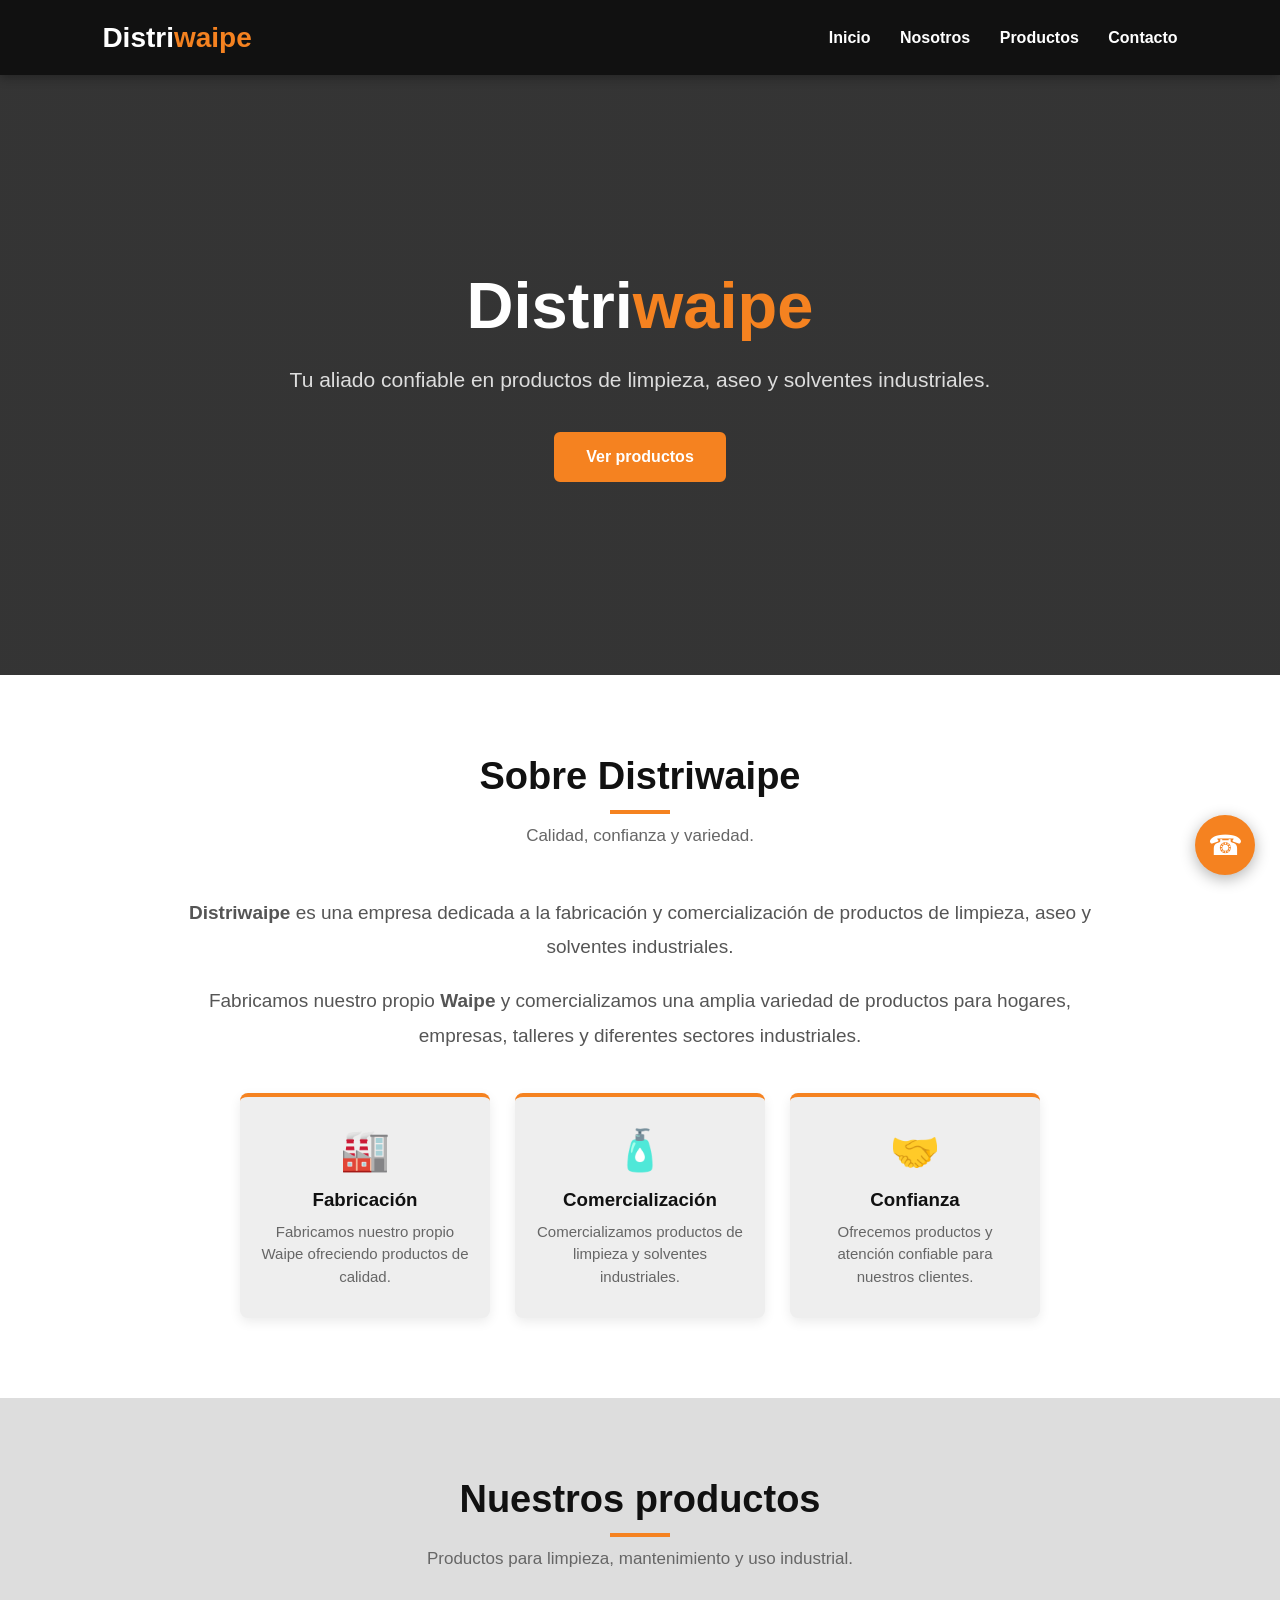
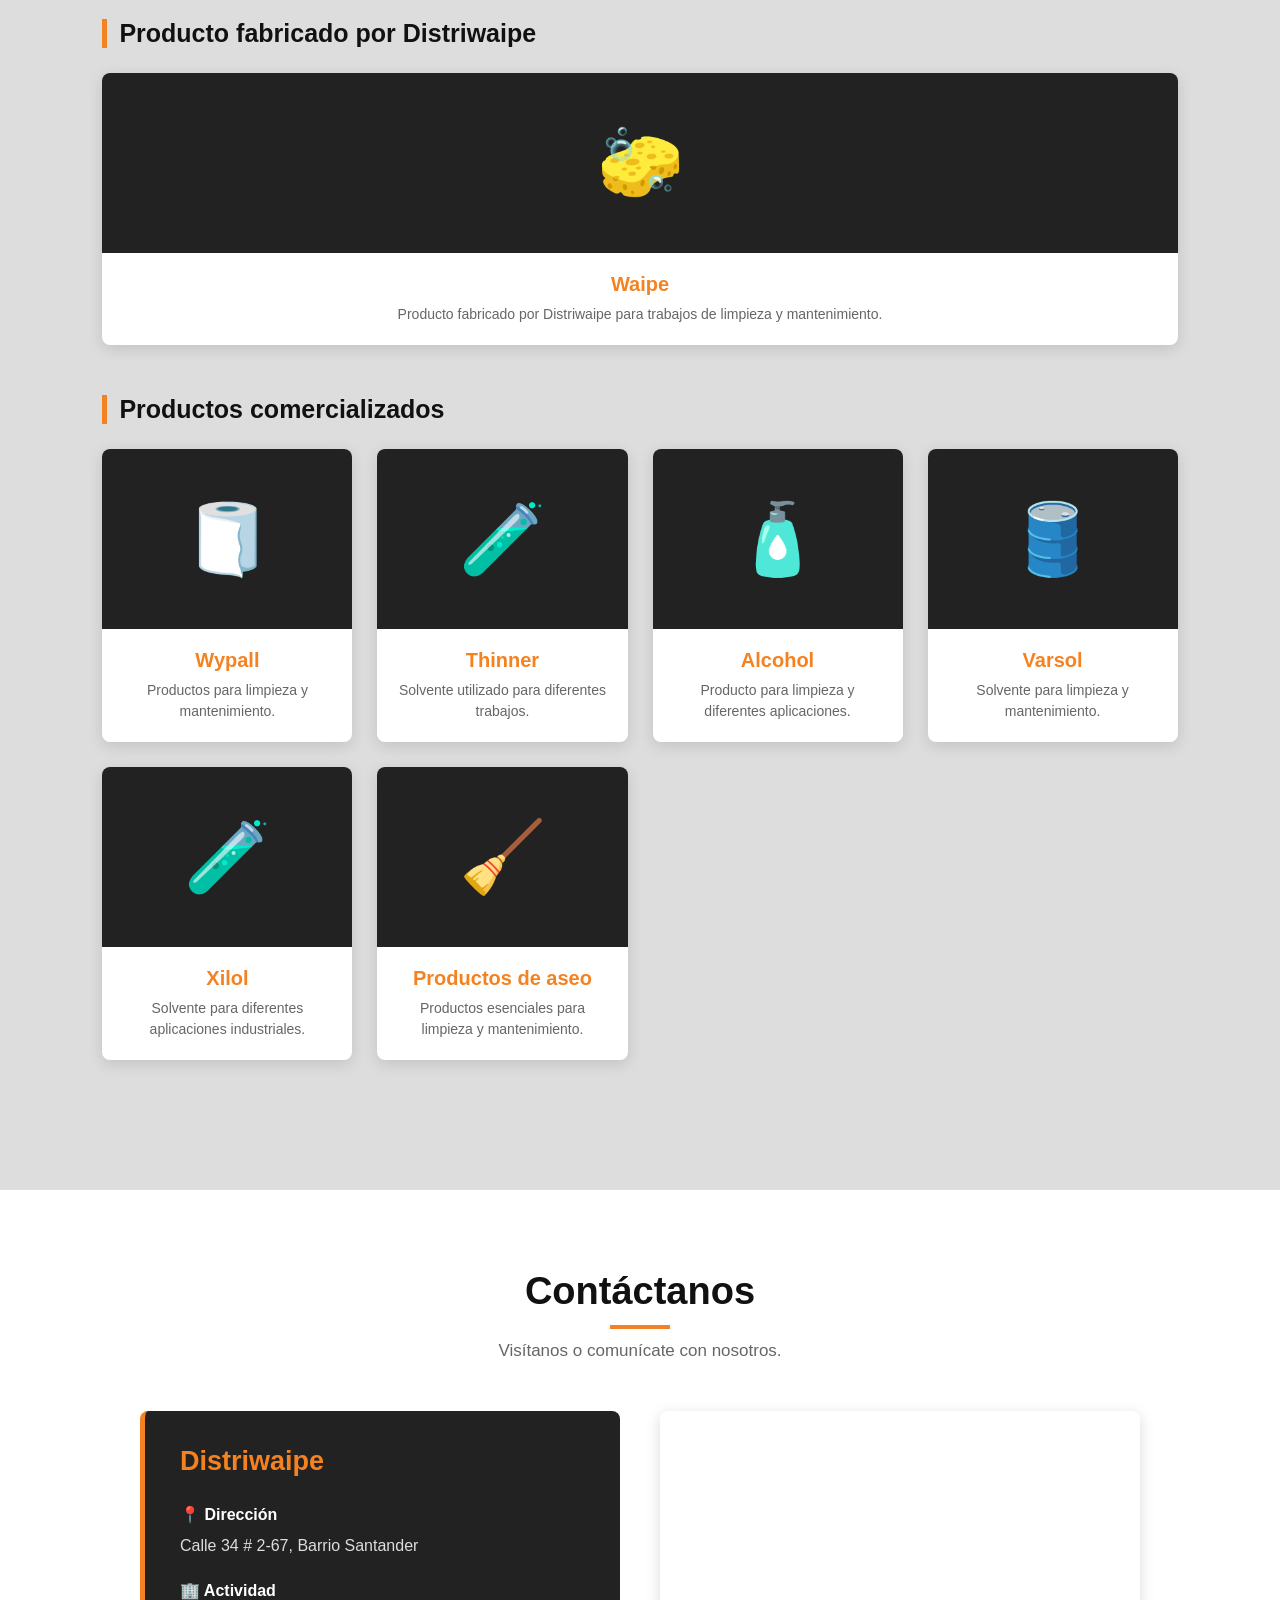
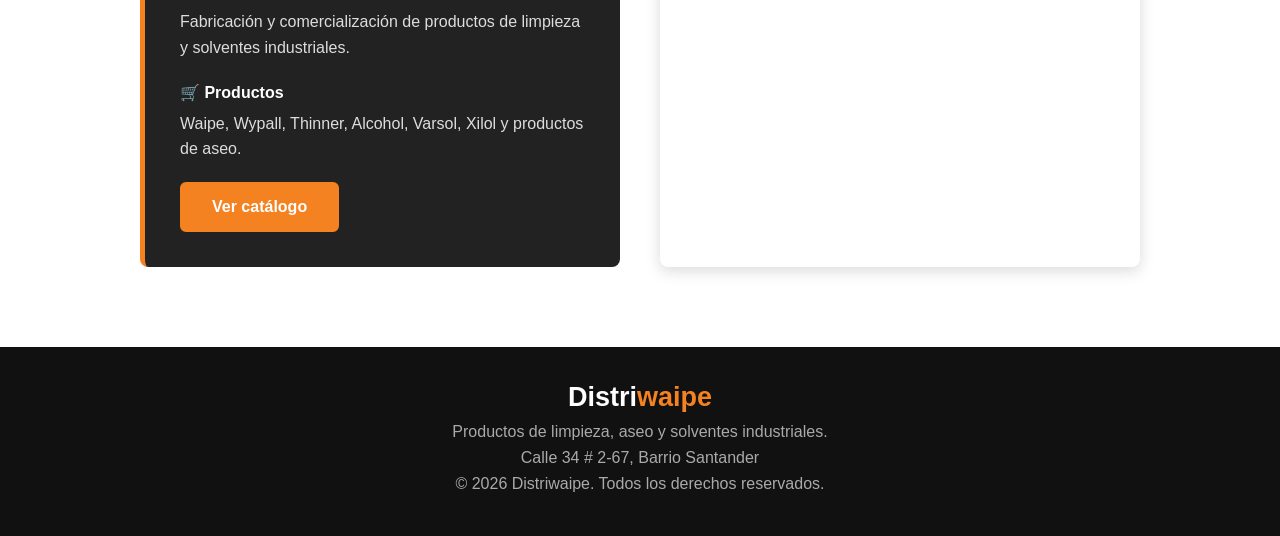
<file: Distri-waipe.html>
<!DOCTYPE html>
<html lang="es">
<head>
    <meta charset="UTF-8">
    <meta name="viewport" content="width=device-width, initial-scale=1.0">

    <title>Distriwaipe | Productos de Limpieza</title>

    <style>

        * {
            margin: 0;
            padding: 0;
            box-sizing: border-box;
            font-family: Arial, Helvetica, sans-serif;
        }

        html {
            scroll-behavior: smooth;
        }

        body {
            background-color: #eeeeee;
            color: #222222;
        }

        /* ================= HEADER ================= */

        header {
            background-color: #111111;
            height: 75px;

            display: flex;
            align-items: center;
            justify-content: space-between;

            padding: 0 8%;

            position: sticky;
            top: 0;
            z-index: 1000;

            box-shadow: 0 3px 10px rgba(0,0,0,0.3);
        }

        .logo {
            font-size: 28px;
            font-weight: bold;
            color: #ffffff;
        }

        .logo span {
            color: #f58220;
        }

        nav a {
            text-decoration: none;
            color: #ffffff;

            margin-left: 25px;

            font-weight: bold;

            transition: 0.3s;
        }

        nav a:hover {
            color: #f58220;
        }


        /* ================= INICIO ================= */

        .inicio {

            min-height: 600px;

            background:
                linear-gradient(
                    rgba(0,0,0,0.78),
                    rgba(0,0,0,0.78)
                ),
                url("https://images.unsplash.com/photo-1583947215259-38e31be8751f?auto=format&fit=crop&w=1600&q=80");

            background-size: cover;
            background-position: center;

            display: flex;

            align-items: center;
            justify-content: center;

            text-align: center;

            color: white;

            padding: 40px 20px;
        }

        .inicio-contenido {
            max-width: 850px;
        }

        .inicio h1 {
            font-size: 65px;
            margin-bottom: 20px;
        }

        .inicio h1 span {
            color: #f58220;
        }

        .inicio p {
            font-size: 21px;
            line-height: 1.6;

            margin-bottom: 35px;

            color: #dddddd;
        }


        /* ================= BOTONES ================= */

        .boton {

            display: inline-block;

            background-color: #f58220;

            color: white;

            padding: 14px 30px;

            border-radius: 6px;

            text-decoration: none;

            font-weight: bold;

            transition: 0.3s;

            border: 2px solid #f58220;
        }

        .boton:hover {

            background-color: transparent;

            color: #f58220;

            transform: translateY(-3px);
        }


        /* ================= SECCIONES ================= */

        section {
            padding: 80px 8%;
        }

        .titulo {
            text-align: center;
            margin-bottom: 50px;
        }

        .titulo h2 {

            font-size: 38px;

            color: #111111;

            margin-bottom: 12px;
        }

        .titulo h2::after {

            content: "";

            display: block;

            width: 60px;
            height: 4px;

            background-color: #f58220;

            margin: 12px auto 0;
        }

        .titulo p {

            color: #666666;

            font-size: 17px;
        }


        /* ================= NOSOTROS ================= */

        .nosotros {
            background-color: #ffffff;
        }

        .nosotros-contenido {

            max-width: 950px;

            margin: auto;

            text-align: center;
        }

        .nosotros-contenido > p {

            font-size: 19px;

            line-height: 1.8;

            color: #555555;
        }

        .destacados {

            display: flex;

            justify-content: center;

            gap: 25px;

            margin-top: 40px;

            flex-wrap: wrap;
        }

        .destacado {

            width: 250px;

            padding: 30px 20px;

            border-radius: 8px;

            background-color: #eeeeee;

            border-top: 4px solid #f58220;

            box-shadow: 0 4px 12px rgba(0,0,0,0.08);

            transition: 0.3s;
        }

        .destacado:hover {

            transform: translateY(-5px);

            box-shadow: 0 8px 20px rgba(0,0,0,0.15);
        }

        .destacado .icono {

            font-size: 40px;

            margin-bottom: 15px;
        }

        .destacado h3 {

            color: #111111;

            margin-bottom: 10px;
        }

        .destacado p {

            color: #666666;

            font-size: 15px;

            line-height: 1.5;
        }


        /* ================= PRODUCTOS ================= */

        .productos {
            background-color: #dddddd;
        }

        .categoria {
            margin-bottom: 50px;
        }

        .categoria h3 {

            color: #111111;

            font-size: 25px;

            margin-bottom: 25px;

            border-left: 5px solid #f58220;

            padding-left: 12px;
        }

        .productos-grid {

            display: grid;

            grid-template-columns:
                repeat(auto-fit, minmax(210px, 1fr));

            gap: 25px;
        }

        .producto {

            background-color: #ffffff;

            border-radius: 8px;

            overflow: hidden;

            box-shadow:
                0 4px 15px rgba(0,0,0,0.12);

            transition: 0.3s;
        }

        .producto:hover {

            transform: translateY(-7px);

            box-shadow:
                0 8px 25px rgba(0,0,0,0.2);
        }

        .producto-imagen {

            height: 180px;

            background-color: #222222;

            display: flex;

            align-items: center;

            justify-content: center;

            font-size: 70px;
        }

        .producto-info {

            padding: 20px;

            text-align: center;
        }

        .producto-info h4 {

            font-size: 20px;

            margin-bottom: 8px;

            color: #f58220;
        }

        .producto-info p {

            color: #666666;

            font-size: 14px;

            line-height: 1.5;
        }


        /* ================= CONTACTO ================= */

        .contacto {
            background-color: #ffffff;
        }

        .contacto-contenido {

            display: grid;

            grid-template-columns: 1fr 1fr;

            gap: 40px;

            max-width: 1000px;

            margin: auto;
        }

        .contacto-info {

            background-color: #222222;

            color: white;

            padding: 35px;

            border-radius: 8px;

            border-left: 5px solid #f58220;
        }

        .contacto-info h3 {

            color: #f58220;

            font-size: 27px;

            margin-bottom: 25px;
        }

        .dato {

            margin-bottom: 20px;

            line-height: 1.6;

            color: #dddddd;
        }

        .dato strong {

            display: block;

            color: #ffffff;

            margin-bottom: 5px;
        }


        /* ================= MAPA ================= */

        .mapa {

            border-radius: 8px;

            overflow: hidden;

            min-height: 350px;

            box-shadow:
                0 4px 15px rgba(0,0,0,0.15);
        }

        .mapa iframe {

            width: 100%;

            height: 100%;

            min-height: 350px;

            border: 0;
        }


        /* ================= FOOTER ================= */

        footer {

            background-color: #111111;

            color: white;

            text-align: center;

            padding: 35px 20px;
        }

        footer h3 {

            font-size: 27px;

            margin-bottom: 10px;
        }

        footer h3 span {
            color: #f58220;
        }

        footer p {

            color: #aaaaaa;

            margin-bottom: 8px;
        }


        /* ================= WHATSAPP ================= */

        .whatsapp {

            position: fixed;

            right: 25px;

            bottom: 25px;

            width: 60px;

            height: 60px;

            background-color: #f58220;

            border-radius: 50%;

            display: flex;

            justify-content: center;

            align-items: center;

            color: white;

            font-size: 28px;

            text-decoration: none;

            box-shadow:
                0 4px 15px rgba(0,0,0,0.3);

            z-index: 2000;

            transition: 0.3s;
        }

        .whatsapp:hover {

            transform: scale(1.1);

            background-color: #ff963d;
        }


        /* ================= RESPONSIVE ================= */

        @media (max-width: 768px) {

            header {

                height: auto;

                padding: 20px;

                flex-direction: column;

                gap: 15px;
            }

            nav a {

                margin: 0 7px;

                font-size: 14px;
            }

            .inicio h1 {

                font-size: 45px;
            }

            .inicio p {

                font-size: 17px;
            }

            .contacto-contenido {

                grid-template-columns: 1fr;
            }

            section {

                padding: 60px 5%;
            }
        }

    </style>
</head>


<body>


    <!-- ================= HEADER ================= -->

    <header>

        <div class="logo">
            Distri<span>waipe</span>
        </div>

        <nav>

            <a href="#inicio">Inicio</a>

            <a href="#nosotros">Nosotros</a>

            <a href="#productos">Productos</a>

            <a href="#contacto">Contacto</a>

        </nav>

    </header>



    <!-- ================= INICIO ================= -->

    <section class="inicio" id="inicio">

        <div class="inicio-contenido">

            <h1>
                Distri<span>waipe</span>
            </h1>

            <p>
                Tu aliado confiable en productos de limpieza,
                aseo y solventes industriales.
            </p>

            <a href="#productos" class="boton">
                Ver productos
            </a>

        </div>

    </section>



    <!-- ================= NOSOTROS ================= -->

    <section class="nosotros" id="nosotros">

        <div class="titulo">

            <h2>Sobre Distriwaipe</h2>

            <p>
                Calidad, confianza y variedad.
            </p>

        </div>


        <div class="nosotros-contenido">

            <p>

                <strong>Distriwaipe</strong> es una empresa dedicada
                a la fabricación y comercialización de productos
                de limpieza, aseo y solventes industriales.

            </p>

            <p style="margin-top: 20px;">

                Fabricamos nuestro propio <strong>Waipe</strong>
                y comercializamos una amplia variedad de productos
                para hogares, empresas, talleres y diferentes
                sectores industriales.

            </p>


            <div class="destacados">


                <div class="destacado">

                    <div class="icono">
                        🏭
                    </div>

                    <h3>
                        Fabricación
                    </h3>

                    <p>
                        Fabricamos nuestro propio Waipe
                        ofreciendo productos de calidad.
                    </p>

                </div>


                <div class="destacado">

                    <div class="icono">
                        🧴
                    </div>

                    <h3>
                        Comercialización
                    </h3>

                    <p>
                        Comercializamos productos de limpieza
                        y solventes industriales.
                    </p>

                </div>


                <div class="destacado">

                    <div class="icono">
                        🤝
                    </div>

                    <h3>
                        Confianza
                    </h3>

                    <p>
                        Ofrecemos productos y atención confiable
                        para nuestros clientes.
                    </p>

                </div>


            </div>

        </div>

    </section>



    <!-- ================= PRODUCTOS ================= -->

    <section class="productos" id="productos">

        <div class="titulo">

            <h2>
                Nuestros productos
            </h2>

            <p>
                Productos para limpieza, mantenimiento
                y uso industrial.
            </p>

        </div>



        <!-- PRODUCTO FABRICADO -->

        <div class="categoria">

            <h3>
                Producto fabricado por Distriwaipe
            </h3>


            <div class="productos-grid">


                <div class="producto">

                    <div class="producto-imagen">
                        🧽
                    </div>

                    <div class="producto-info">

                        <h4>
                            Waipe
                        </h4>

                        <p>
                            Producto fabricado por Distriwaipe
                            para trabajos de limpieza y mantenimiento.
                        </p>

                    </div>

                </div>


            </div>

        </div>



        <!-- PRODUCTOS COMERCIALIZADOS -->

        <div class="categoria">

            <h3>
                Productos comercializados
            </h3>


            <div class="productos-grid">


                <div class="producto">

                    <div class="producto-imagen">
                        🧻
                    </div>

                    <div class="producto-info">

                        <h4>
                            Wypall
                        </h4>

                        <p>
                            Productos para limpieza
                            y mantenimiento.
                        </p>

                    </div>

                </div>



                <div class="producto">

                    <div class="producto-imagen">
                        🧪
                    </div>

                    <div class="producto-info">

                        <h4>
                            Thinner
                        </h4>

                        <p>
                            Solvente utilizado para
                            diferentes trabajos.
                        </p>

                    </div>

                </div>



                <div class="producto">

                    <div class="producto-imagen">
                        🧴
                    </div>

                    <div class="producto-info">

                        <h4>
                            Alcohol
                        </h4>

                        <p>
                            Producto para limpieza
                            y diferentes aplicaciones.
                        </p>

                    </div>

                </div>



                <div class="producto">

                    <div class="producto-imagen">
                        🛢️
                    </div>

                    <div class="producto-info">

                        <h4>
                            Varsol
                        </h4>

                        <p>
                            Solvente para limpieza
                            y mantenimiento.
                        </p>

                    </div>

                </div>



                <div class="producto">

                    <div class="producto-imagen">
                        🧪
                    </div>

                    <div class="producto-info">

                        <h4>
                            Xilol
                        </h4>

                        <p>
                            Solvente para diferentes
                            aplicaciones industriales.
                        </p>

                    </div>

                </div>



                <div class="producto">

                    <div class="producto-imagen">
                        🧹
                    </div>

                    <div class="producto-info">

                        <h4>
                            Productos de aseo
                        </h4>

                        <p>
                            Productos esenciales para
                            limpieza y mantenimiento.
                        </p>

                    </div>

                </div>


            </div>

        </div>

    </section>



    <!-- ================= CONTACTO ================= -->

    <section class="contacto" id="contacto">

        <div class="titulo">

            <h2>
                Contáctanos
            </h2>

            <p>
                Visítanos o comunícate con nosotros.
            </p>

        </div>


        <div class="contacto-contenido">


            <div class="contacto-info">

                <h3>
                    Distriwaipe
                </h3>


                <div class="dato">

                    <strong>
                        📍 Dirección
                    </strong>

                    Calle 34 # 2-67,
                    Barrio Santander

                </div>


                <div class="dato">

                    <strong>
                        🏢 Actividad
                    </strong>

                    Fabricación y comercialización
                    de productos de limpieza
                    y solventes industriales.

                </div>


                <div class="dato">

                    <strong>
                        🛒 Productos
                    </strong>

                    Waipe, Wypall, Thinner, Alcohol,
                    Varsol, Xilol y productos de aseo.

                </div>


                <a href="#productos" class="boton">
                    Ver catálogo
                </a>

            </div>



            <div class="mapa">

                <iframe
                    src="https://www.google.com/maps?q=Calle%2034%20%232-67%20Barrio%20Santander&output=embed"
                    loading="lazy">
                </iframe>

            </div>


        </div>

    </section>



    <!-- ================= FOOTER ================= -->

    <footer>

        <h3>
            Distri<span>waipe</span>
        </h3>

        <p>
            Productos de limpieza, aseo y solventes industriales.
        </p>

        <p>
            Calle 34 # 2-67, Barrio Santander
        </p>

        <p>
            © 2026 Distriwaipe. Todos los derechos reservados.
        </p>

    </footer>



    <!-- ================= WHATSAPP ================= -->

    <a
        class="whatsapp"
        href="https://wa.me/573XXXXXXXXX"
        target="_blank"
        title="Contactar por WhatsApp">

        ☎

    </a>


</body>
</html>
</file>
